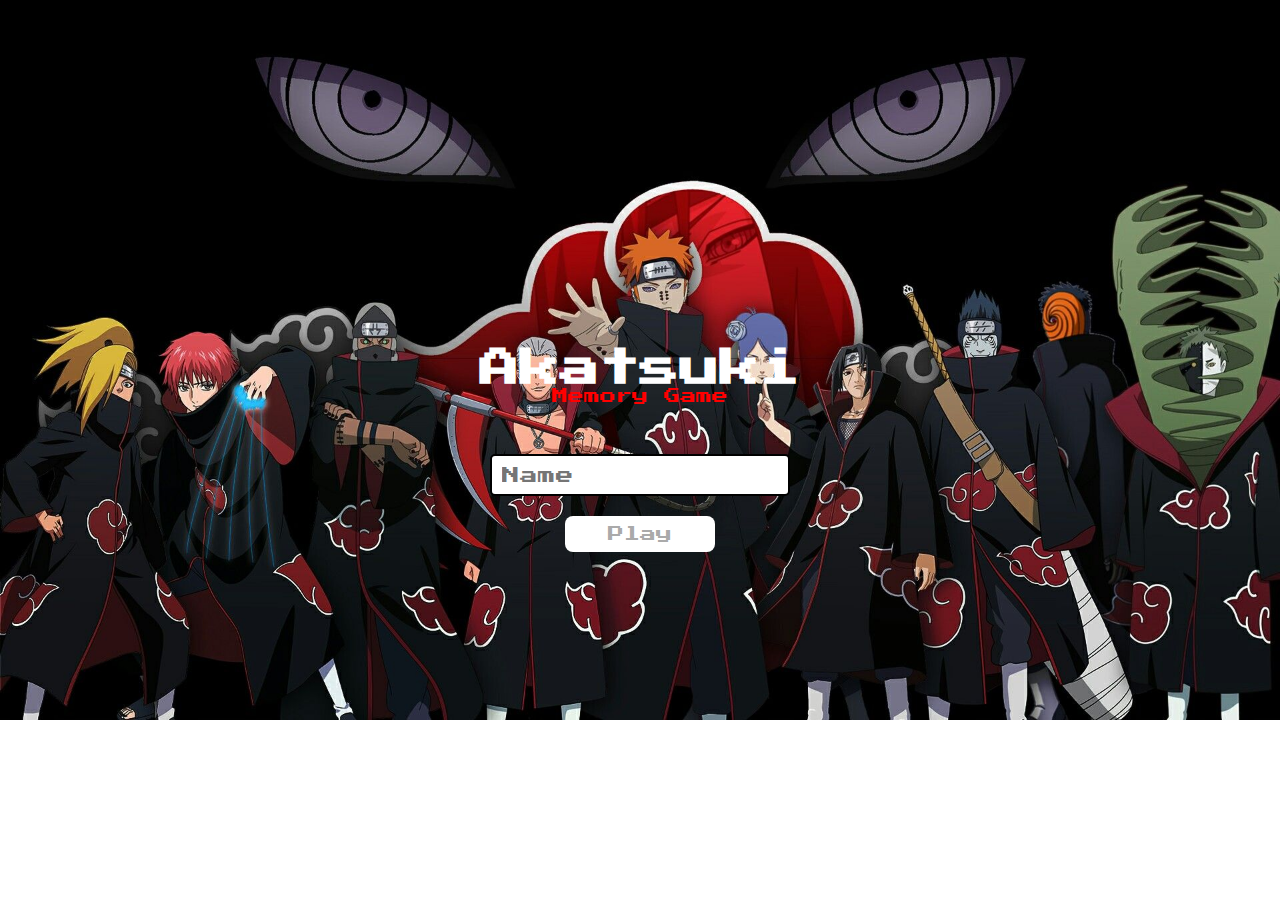
<file: index.html>
<!DOCTYPE html>
<html lang="en">
<head>
    <meta charset="UTF-8">
    <meta name="viewport" content="width=device-width, initial-scale=1.0">
   
    <link rel="stylesheet" href="./css/reset.css">
    <link rel="stylesheet" href="./css/login.css">

    <script defer src="./js/login.js"></script>
    <style>
        body {
           width: 100vw;
           height: 100vh;
           background-image: url('imagens/9491edd48047c0fb0a38ddff1e7f1dbf.jpg');
           background-size: 100%;
           background-repeat: no-repeat;
           
        }
        
   
       </style>
     
    <title>Jogo da Memória | Login</title>
</head>
<body>
    <form class="login-form">
   
        
        <div class="login_header">
        <h1>Akatsuki</h1>
        <p>Memory Game</p>
         </div>
         <input type="text" placeholder="Name" class="login__input">
         <button type="submit" class="login__button" disabled>Play</button>
         
   </form>
</body>
</html>
</file>
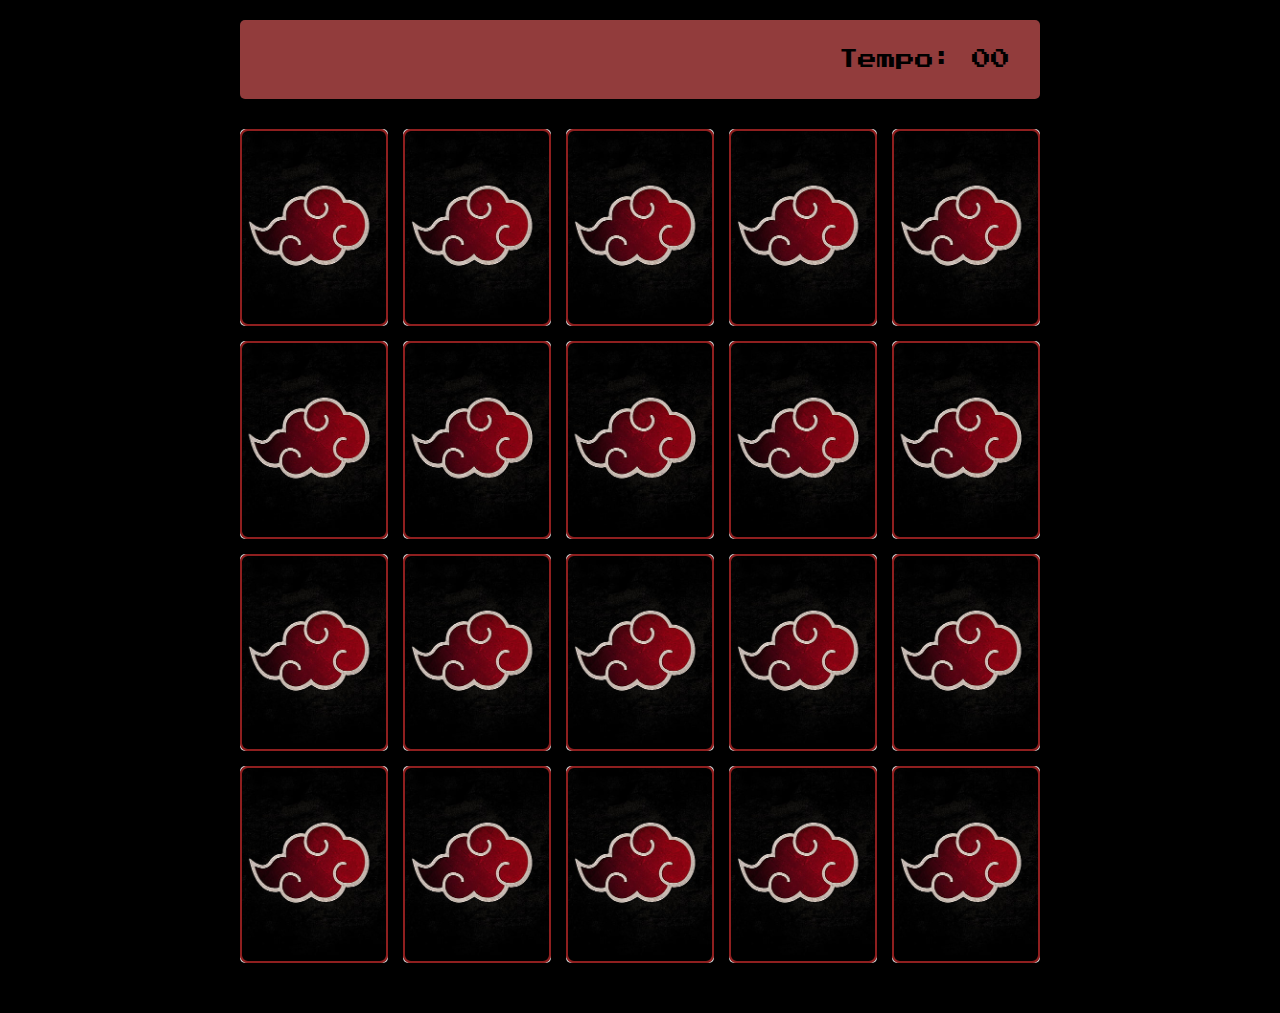
<file: pages/game.html>
<!DOCTYPE html>
<html lang="en">
<head>
    <meta charset="UTF-8">
    <meta name="viewport" content="width=device-width, initial-scale=1.0">

    <link rel="stylesheet" href="../css/reset.css">
    <link rel="stylesheet" href="../css/game.css">
    <script defer src="../js/game.js">

    </script>


    <title>Memory Game</title>
</head>
<body>

    <main>
        <header>
            <span class="player"></span>
            <span>Tempo: <span class="timer">00</span></span>
        </header>
    
        <div class="grid">
        </div>
    </main>

    
  
</body>
</html>
</file>
<file: css/login.css>
.login-form {
    align-items: center;
    display: flex;
    flex-direction: column;
    height: 100vh;
    justify-content: center;
}
.login_header {
    align-items: center;
    display: flex;
    flex-direction: column;
    justify-content: center;
    margin-bottom: 50px;
    color: rgb(255, 0, 0);
}

.login_header img {
    width: 100px;
}

.login_header h1 {
    color: rgb(255, 255, 255);
    font-size: 2.5em;
}
.login__input {
    border: 2px solid rgb(0, 0, 0);
    border-radius: 5px;
    color: black;
    font-size: 1.1em;
    margin-bottom: 20px;
    width: 100%;
    max-width: 300px;
    outline: none;
    padding: 10px;
}

.login__button{
    background-color: #000000;
    padding: 10px;
    color: rgb(255, 0, 0);
    border-radius: 8px;
    cursor: pointer;
    font-size: 1em;
    width: 100%;
    max-width: 150px;
}
    .login__button:disabled {
        background-color: white;
        color: #aaa;
        cursor: auto;

    }
</file>
<file: css/game.css>
main{
    display: flex;
    flex-direction: column;
    width: 100%;
    background-color: black;
    background-size: cover;
    min-height: 100vh;
    align-items: center;
    justify-content: center;
    padding: 20px 20px 50px;
}

header{
    display: flex;
    align-items: center;
    justify-content: space-between;
    background-color: rgb(146, 60, 60);
    font-size: 1.2em;
    width: 100%;
    max-width: 800px;
    padding: 30px;
    margin: 0 0 30px;
    border-radius: 5px;

}

.grid {
    display: grid;
    grid-template-columns: repeat(5, 1fr);
    gap: 15px;
    width: 100%;
    max-width: 800px;
    margin: 0 auto;
}

.card {
     aspect-ratio: 3/4;
     width: 100%;
     border-radius: 5px;
     position: relative;
     transition: all 400ms ease;
     transform-style: preserve-3d;
     background-color: #ccc;

}

.face {
    width: 100%;
    height: 100%;
    position: absolute;
    background-size: cover;
    background-position: center;
    border: 2px solid rgb(143, 31, 31);
    border-radius: 8px;
    transition: all 600ms ease;

}

.front {
    
    transform: rotateY(180deg);

}

.back {
    background-image: url('../imagens/naruto-akatsuki-hd-wallpaper-wallpaper-preview.png.jpg');
   
    backface-visibility: hidden;
}

.reveal-card {
    transform: rotateY(180deg);

}

.disabled-card {
    filter: saturate(0);
    opacity: 0.5;
}
</file>
